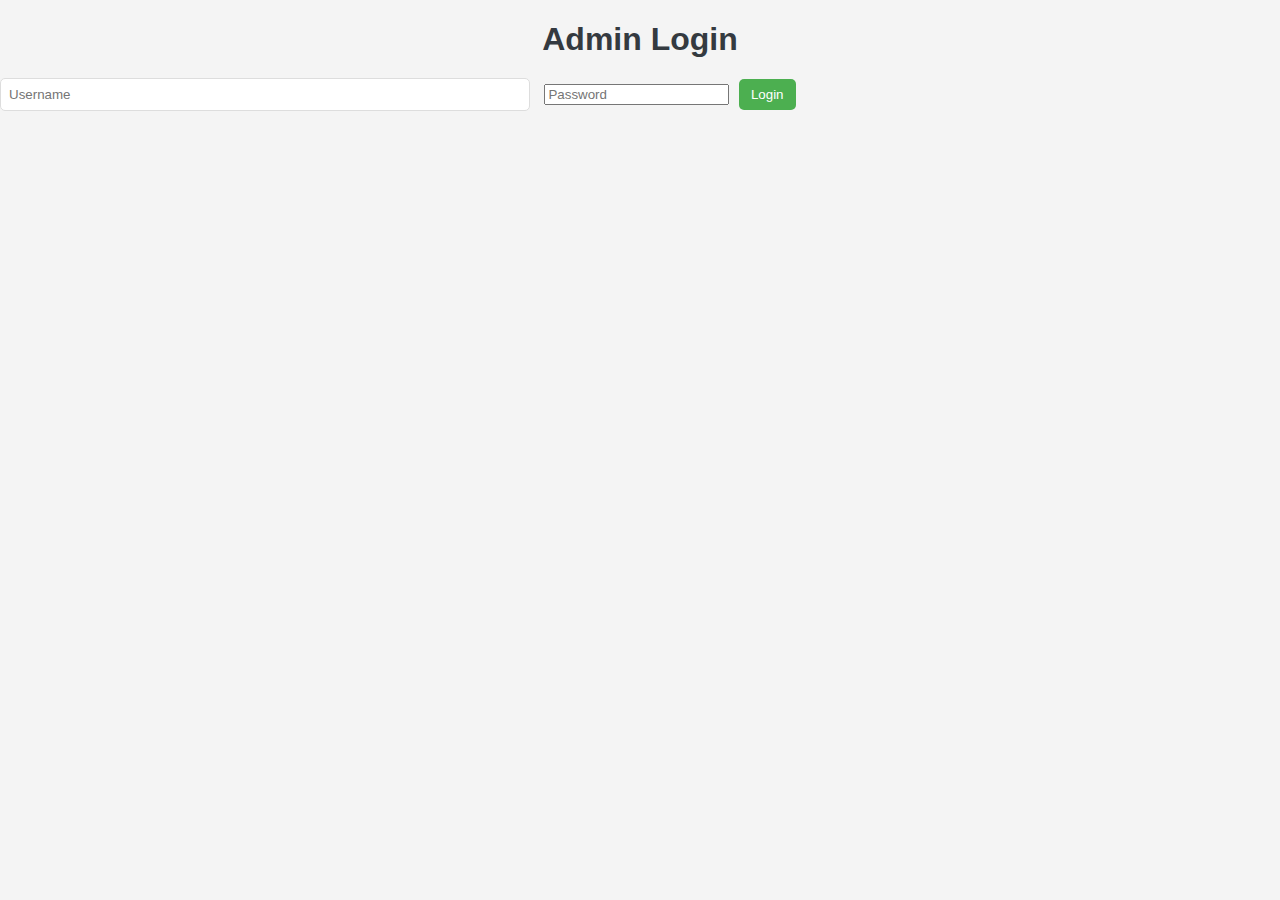
<file: login.html>
<!DOCTYPE html>
<html>
<head>
    <title>Admin Login</title>
    <link rel="stylesheet" href="styles-admin.css">
</head>
<body>
    <h1>Admin Login</h1>
    <form action="/login" method="post">  <!-- تم التعديل هنا -->
        <input type="text" name="username" placeholder="Username" required>
        <input type="password" name="password" placeholder="Password" required>
        <button type="submit">Login</button>
    </form>
</body>
</html>
</file>
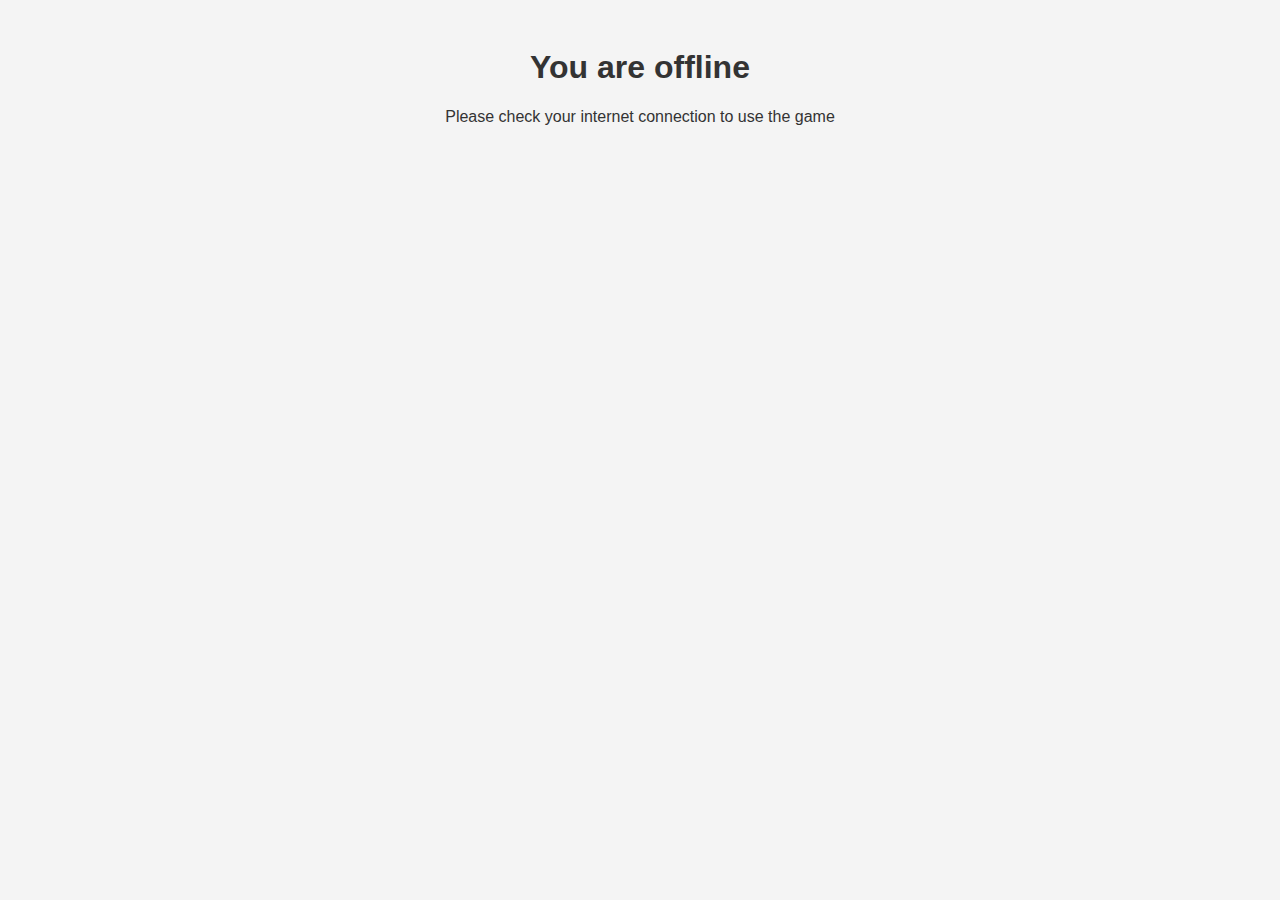
<file: offline.html>
<!DOCTYPE html>
<html lang="en">
<head>
    <meta charset="UTF-8">
    <meta name="viewport" content="width=device-width, initial-scale=1.0">
    <title>Offline</title>
    <style>
        body {
            font-family: sans-serif;
            text-align: center;
            padding: 20px;
            background-color: #f4f4f4;
            color: #333;
        }
    </style>
</head>
<body>
    <h1>You are offline</h1>
    <p>Please check your internet connection to use the game</p>
</body>
</html>
</file>
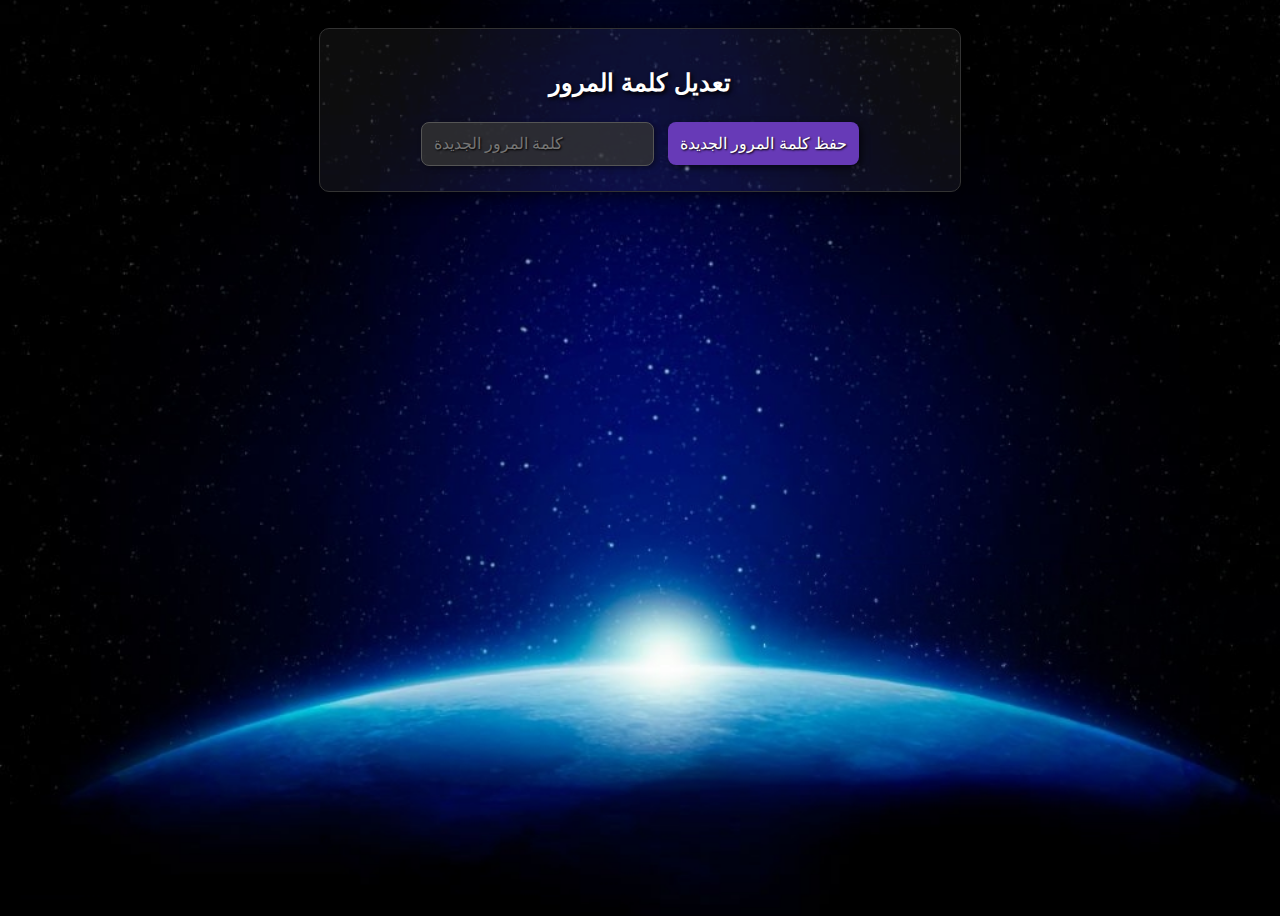
<file: reset-password.html>
<!DOCTYPE html>
<html lang="ar">
<head>
    <meta charset="UTF-8">
    <meta name="viewport" content="width=device-width, initial-scale=1.0">
    <title>تعديل كلمة المرور</title>
    <link rel="stylesheet" href="styles-game.css">
</head>
<body>
    <div class="auth-section" style="display: block;">
        <h2>تعديل كلمة المرور</h2>
        <form id="resetPasswordForm" action="/reset-password" method="post">
          <input type="hidden" name="token" value="<%= token %>">
            <input type="password" name="newPassword" placeholder="كلمة المرور الجديدة" required>
            <button type="submit">حفظ كلمة المرور الجديدة</button>
        </form>
    </div>
      <script>
         document.getElementById('resetPasswordForm').addEventListener('submit', function(event) {
        event.preventDefault();
         const newPassword = document.querySelector('input[name="newPassword"]').value;
        const token = new URLSearchParams(window.location.search).get('token');

        fetch('/reset-password', {
            method: 'POST',
              headers: {
                'Content-Type': 'application/json',
            },
            body: JSON.stringify({
                token:token,
               newPassword: newPassword
            })
        })
        .then(response => response.text())
        .then(data => {
           alert(data);
            window.location.href = '/';
        })
      .catch(error => {
            console.error('Error:', error);
        });
      });
    </script>
</body>
</html>
</file>
<file: styles-admin.css>
body {
    font-family: Arial, sans-serif;
    background-color: #f4f4f4;
    margin: 0;
    padding: 0;
    color: #333;
}

.dashboard-container {
    display: flex;
    min-height: 100vh;
}

.sidebar {
    background-color: #343a40;
    color: white;
    width: 250px;
    padding-top: 20px;
    box-shadow: 2px 0 5px rgba(0, 0, 0, 0.2);
}

.sidebar-header {
    padding: 20px;
    text-align: center;
    border-bottom: 1px solid #555;
}

.sidebar-menu {
    list-style: none;
    padding: 0;
    margin: 0;
}

.sidebar-menu li a {
    display: block;
    padding: 15px 20px;
    color: white;
    text-decoration: none;
    border-bottom: 1px solid #555;
    transition: background-color 0.3s ease;
}

.sidebar-menu li a:hover {
    background-color: #495057;
}

.sidebar-menu li a i {
    margin-right: 10px;
}

.main-content {
    flex: 1;
    padding: 20px;
}
   .notification-area {
    position: absolute;
    top: 20px;
    right: 20px;
    display: flex;
    flex-direction: column;
    align-items: flex-end;
    z-index: 1000;
    }

.notification {
    background-color: #4CAF50;
    color: white;
    padding: 15px 20px;
    margin-bottom: 10px;
    border-radius: 8px;
    font-size: 1em;
    display: flex;
    align-items: center;
        box-shadow: 2px 2px 6px rgba(0, 0, 0, 0.4);
    transform: translateX(100%);
    opacity: 0;
    transition: transform 0.3s ease, opacity 0.3s ease;
 }

.notification.show {
    transform: translateX(0);
    opacity: 1;
}
.notification i {
    margin-left: 10px;
}
.content-section {
    padding: 20px;
    background-color: white;
    border-radius: 8px;
    box-shadow: 0 0 10px rgba(0, 0, 0, 0.1);
    margin-bottom: 20px;
}

h1, h2 {
    color: #343a40;
    margin-bottom: 20px;
     text-align: center;
}
.chart-container{
        display: flex;
    justify-content: space-around;
        flex-wrap: wrap;
}
 .chart-container canvas{
    width: 400px !important;
    height: 300px !important;
}
.stats-cards {
    display: flex;
    flex-wrap: wrap;
    justify-content: space-around;
}

.stats-card {
    background-color: #f8f9fa;
    padding: 20px;
    border-radius: 8px;
    box-shadow: 0 2px 4px rgba(0, 0, 0, 0.1);
    text-align: center;
    margin: 10px;
     flex: 1;
    min-width: 200px;
}

.stats-card i {
    font-size: 2em;
    margin-bottom: 10px;
    color: #343a40;
}

table {
    width: 100%;
    border-collapse: collapse;
    margin-top: 20px;
    border-radius: 8px;
    overflow: hidden;
    box-shadow: 0 0 10px rgba(0, 0, 0, 0.1);
}

th,
td {
    text-align: left;
    padding: 10px;
    border-bottom: 1px solid #ddd;
}

th {
   background-color: #4CAF50;
    color: white;
    font-weight: bold;
}

input[type="text"] {
    width: 40%;
    padding: 8px;
    margin-bottom: 20px;
    border-radius: 5px;
    margin-right: 10px;
    border: 1px solid #ddd;
}
    .filter-container {
     margin-bottom: 20px;
          display: flex;
    align-items: center;
     gap:10px;
}
input[type="number"] {
    width: 100px;
    padding: 5px;
    margin-right: 5px;
    border-radius: 5px;
    border: 1px solid #ddd;
}

select {
    padding: 8px;
    border-radius: 5px;
    border: 1px solid #ddd;
}

button {
    padding: 8px 12px;
    background-color: #4CAF50;
    color: white;
    border: none;
    cursor: pointer;
    border-radius: 5px;
    transition: background-color 0.3s ease;
     margin-left: 5px;
}

button:hover {
    background-color: #367c39;
}
 .delete-button {
    background-color: #f44336;
}

.delete-button:hover {
    background-color: #d32f2f;
}
.styled-table {
    width: 100%;
    border-collapse: collapse;
    margin: 25px 0;
    font-size: 0.9em;
    min-width: 400px;
    box-shadow: 0 0 20px rgba(0, 0, 0, 0.15);
}

.styled-table thead tr {
    background-color: #4CAF50;
    color: #ffffff;
    text-align: left;
}

.styled-table th,
.styled-table td {
    padding: 12px 15px;
    border: 1px solid #ddd;
}

.styled-table tbody tr {
    border-bottom: 1px solid #ddd;
}

.styled-table tbody tr:nth-of-type(even) {
    background-color: #f3f3f3;
}

.styled-table tbody tr:last-of-type {
    border-bottom: 2px solid #4CAF50;
}

.styled-table tbody tr:hover {
    font-weight: bold;
    color: #4CAF50;
    background-color: #f3f3f3
}
.modal {
    display: none;
    position: fixed;
    z-index: 1001;
    left: 0;
    top: 0;
    width: 100%;
    height: 100%;
    overflow: auto;
    background-color: rgba(0,0,0,0.9);
}

.modal-content {
    margin: auto;
    display: block;
        max-width: 80%;
    max-height: 80%;
}
.close-modal{
    position: absolute;
    top: 15px;
    right: 35px;
    color: #f1f1f1;
    font-size: 40px;
    font-weight: bold;
    transition: 0.3s;
    cursor: pointer;
}
.close-modal:hover,
.close-modal:focus {
    color: #bbb;
    text-decoration: none;
    cursor: pointer;
}
.dropdown select {
    padding: 5px;
    border-radius: 5px;
    border: 1px solid #ddd;
    margin-bottom: 10px;
}

.dropdown-content a {
    color: black;
    padding: 12px 16px;
    text-decoration: none;
    display: block;
}

.dropdown-content a:hover {
    background-color: #ddd;
}
@media (max-width: 768px) {
      .dashboard-container {
        flex-direction: column;
       }
       .sidebar{
        width: 100%;
           height: auto;
      }
        .main-content {
           padding: 10px;
        }
          .sidebar-menu li a{
            padding: 10px 15px;
        }
     .stats-cards{
        flex-direction: column;
    }
    .stats-card{
        min-width: auto;
    }
         input[type="text"] {
        width: 90%;
      }
     .chart-container canvas{
        width: 100% !important;
    }
    }
</file>
<file: styles-game.css>
body {
    font-family: 'Tajawal', sans-serif;
    background-color: #000;
    padding: 0;
    text-align: center;
    background-image: url('images/space-background.jpg');
    background-size: cover;
    background-position: center;
    background-repeat: no-repeat;
    display: flex;
    flex-direction: column;
    align-items: center;
    min-height: 100vh;
    color: #fff;
    overflow-x: hidden;
}

#particles-js {
    position: absolute;
    width: 100%;
    height: 100%;
    top: 0;
    left: 0;
    z-index: -1;
}

h1,
h2,
h3 {
    color: #fff;
    text-shadow: 2px 2px 4px #000;
}

input,
button {
    padding: 12px;
    margin: 5px;
    border: 1px solid #555;
    border-radius: 8px;
    font-size: 16px;
    background-color: rgba(51, 51, 51, 0.8);
    color: #fff;
    transition: background-color 0.3s ease;
    text-shadow: 1px 1px 2px #000;
    box-shadow: 2px 2px 5px rgba(0, 0, 0, 0.4);
}

button {
    background-color: #673ab7;
    color: white;
    cursor: pointer;
     text-shadow: 1px 1px 2px #000;
     border: none;
     box-shadow: 3px 3px 7px rgba(0, 0, 0, 0.6);
}

button:hover {
    background-color: #4527a0;
}

.sound-control {
    position: absolute;
    top: 10px;
    left: 10px;
}

.sound-button {
    background-color: transparent;
    color: #fff;
    border: none;
    font-size: 20px;
    cursor: pointer;
    outline: none;
    transition: color 0.3s ease;
       text-shadow: 1px 1px 2px #000;

}

.sound-button:hover {
    color: #673ab7;
}

table {
    width: 80%;
    border-collapse: collapse;
    margin: 20px auto;
    background-color: rgba(34, 34, 34, 0.8);
    border-radius: 10px;
    overflow: hidden;
    box-shadow: 0 0 10px rgba(0, 0, 0, 0.5);
}

th,
td {
    padding: 12px;
    text-align: center;
    color: #fff;
      text-shadow: 1px 1px 2px #000;
}

th {
    background-color: #673ab7;
    color: white;
}

tr:nth-child(even) {
    background-color: rgba(51, 51, 51, 0.5);
}

.auth-section,
.add-user-section,
.login-section,
.game-section,
.profile-section,
.game-options-section {
    margin: 20px auto;
    padding: 20px;
    background-color: rgba(255, 255, 255, 0.05);
    border-radius: 10px;
     border: 1px solid #333;
    box-shadow: 0 0 20px rgba(0, 0, 0, 0.8);
    width: 70%;
    max-width: 600px;
    text-align: center;
    z-index: 1;
    display: flex;
    flex-direction: column;
    align-items: center;
}

.game-options-section .options-container {
   width: 80%;
    max-width: 500px;
    display: flex;
    flex-direction: column;
    align-items: center;
    margin: 0 auto;
}
.game-options-section .options-container .option {
    display: flex;
     width: 100%;
     justify-content: flex-start;
     align-items: center;
     margin-bottom: 10px;
     padding: 10px;
     border: 1px solid #555;
     border-radius: 5px;
     transition: background-color 0.3s ease;
     background-color: #333;
 }
 .game-options-section .options-container .option:hover {
      background-color: #444;
 }
 
 .game-options-section .options-container .option button {
     flex: 0 0 auto;
     padding: 10px 15px;
     font-size: 1em;
     margin-right: 10px;
     white-space: nowrap;
 }
 .game-options-section .options-container .option span{
     flex: 1;
     text-align: left;
     font-size: 14px;
         color:#ccc;
             text-shadow: 1px 1px 2px #000;
 }
 
 .add-balance-section {
     display: flex;
     flex-direction: column;
     align-items: center;
     margin-bottom: 20px;
 }
 
 .add-balance-section input {
     width: 200px;
 }
 
 .multiplier {
     font-size: 3em;
     font-weight: bold;
     color: #673ab7;
     margin: 30px auto;
     animation: multiplierAnimation 1s infinite;
     display: flex;
     align-items: center;
     justify-content: center;
        text-shadow: 2px 2px 4px #000;
 }
 
 @keyframes multiplierAnimation {
     0% {
         transform: scale(1);
         color: #673ab7;
     }
 
     50% {
         transform: scale(1.2);
         color: #ff9800;
     }
 
     100% {
         transform: scale(1);
         color: #673ab7;
     }
 }
 
 .explosion-image {
     width: 60px;
     height: 60px;
     vertical-align: middle;
     margin-left: 10px;
     animation: explosionAnimation 0.5s ease-out;
 }
 
 @keyframes explosionAnimation {
     0% {
         transform: scale(0);
         opacity: 1;
     }
     100% {
         transform: scale(1.5);
         opacity: 0;
     }
 }
 
 .progress-container {
     width: 80%;
     height: 60px;    margin: 30px auto;
     position: relative;
     overflow: hidden;
     display: flex;
     align-items: center;
     justify-content: center;
       background: linear-gradient(to right, #333, #555);
       border-radius: 5px;
 }
 
 .bird-progress {
     position: absolute;
     height: 60px;
     left: 0;
     transition: left 0.1s linear;
 }
 .animation-line{
        position: absolute;
         height: 10px;
     left: 0;
        top: 50%;
           transform: translateY(-50%);
        background: linear-gradient(to right, red, rgba(255, 0, 0, 0.1));
        box-shadow: 0 0 15px rgba(255, 0, 0, 0.3);
     transition: width 0.1s linear,box-shadow 0.1s linear ;
       border-radius: 5px;
 }
 
 #chatBox {
     margin: 20px auto;
     padding: 20px;
     background-color: rgba(255, 255, 255, 0.1);
     border-radius: 10px;
     box-shadow: 0 0 10px rgba(0, 0, 0, 0.5);
     width: 50%;
 }
 
 #chatMessages {
     height: 150px;
     overflow-y: scroll;
     border: 1px solid #555;
     padding: 10px;
     margin-bottom: 10px;
     background-color: #333;
     color: #fff;
 }
 
 #chatInput {
     width: 70%;
 }
 
 .bet-options {
     display: flex;
     justify-content: center;
     flex-wrap: wrap;
     margin-bottom: 20px;
 }
 
 .bet-options button {
     margin: 5px;
     padding: 12px;
     font-size: 18px;
 }
 
 .bet-input {
     display: flex;
     justify-content: center;
     align-items: center;
     margin-bottom: 15px;
 }
 
 .bet-input .start-bet-button {
     margin-left: 10px;
     padding: 12px 20px;
     font-size: 18px;
 }
 
 
 .bet-control {
     padding: 10px;
     margin: 5px;
     cursor: pointer;
 }
 
 .top-section {
     display: flex;
     justify-content: space-between;
     align-items: center;
     width: 100%;
     padding: 10px 20px;
     margin-bottom: 20px;
     box-sizing: border-box;
 }
 
 .game-title {
     display: flex;
     align-items: center;
 }
 .share-button {
     background-color: #673ab7;
     color: white;
     border: none;
     cursor: pointer;
     padding: 10px 15px;
     font-size: 16px;
      margin-left: 10px;
     border-radius: 5px;
     box-shadow: 2px 2px 5px rgba(0, 0, 0, 0.5);
     transition: background-color 0.3s ease;
 }
 .share-button:hover,
 .share-button:focus {
     background-color: #4527a0;
 }
 .game-logo {
     width: 80px;
     height: auto;
     margin-right: 15px;
 }
 
 #gameTitle {
     font-family: 'Bangers', cursive;
     font-size: 2em;
     margin: 0;
     text-shadow: 2px 2px 4px #000;
 }
 
 .user-info {
     display: flex;
     align-items: center;
 }
 
 .dropbtn {
     padding: 10px 15px;
     font-size: 16px;
     margin-left: 15px;
 }
 
 
 .balance-container {
     text-align: center;
     margin-bottom: 15px;
     margin-top: 10px;
     font-size: 1.3em;
     font-weight: bold;
     color: #fff;
     text-shadow: 1px 1px 2px #000;
 }
 
 .balance-container h3{
   font-size: 1em;
   margin: 0;
 }
 
 
 .transaction-section {
     display: flex;
     align-items: center;
     margin-right: 20px;
 }
 
 .transaction-container {
     display: flex;
     flex-direction: column;
     margin-bottom: 10px;
 }
 
 .transaction-tabs {
     display: flex;
     justify-content: center;
     margin-bottom: 10px;
 }
 
 .transaction-tabs .tab-button {
     padding: 10px;
     margin: 0 5px;
     border: 1px solid #555;
     border-radius: 5px;
     font-size: 16px;
     background-color: #333;
     color: #fff;
     cursor: pointer;
     transition: background-color 0.3s ease;
 }
 
 .transaction-tabs .tab-button.active {
     background-color: #673ab7;
 }
 
 .transaction-content {
     padding: 10px;
     background-color: rgba(255, 255, 255, 0.1);
     border-radius: 10px;
     display: flex;
     flex-direction: column;
     align-items: center;
 }
 
 .transaction-section input {
     width: 100px;
     margin-right: 5px;
 }
 
 .transaction-tab {
     display: none;
     width: 90%;
 }
 
 .transaction-tab.active {
     display: flex;
     flex-direction: column;
 }
 
 #logoutButton {
     margin-left: 20px;
     margin-top: 0;
     padding: 10px;
     display: none;
 }
 
 .game-section h1 {
     text-align: center;
     margin-bottom: 10px;
 }
 
 /* منطقة الإشعارات */
 .notification-area {
     position: absolute;
     top: 50%;
     left: 50%;
     transform: translate(-50%, -50%);
     display: flex;
     flex-direction: column;
     align-items: center;
     pointer-events: none;
     z-index: 1000;
 }
 
 .notification {
     background-color: rgba(0, 0, 0, 0.7);
     color: white;
     padding: 15px 20px;
     margin-bottom: 10px;
     border-radius: 8px;
     font-size: 1.2em;
     display: flex;
     align-items: center;
     opacity: 0;
     transform: translateY(-20px);
     pointer-events: auto;
        text-shadow: 1px 1px 2px #000;
     box-shadow: 4px 4px 10px rgba(0, 0, 0, 0.7);
 }
 
 /* تعديل نمط الصور في الإشعارات */
 .notification-image {
     width: 35px;
     height: 35px;
     margin-left: 10px;
     margin-right: 8px;
     vertical-align: middle;
     border-radius: 50%;
     box-shadow: 2px 2px 5px rgba(0, 0, 0, 0.5);
 }
 
 
 .notification i {
     margin-left: 10px;
 }
 
 .win-notification {
     background-color: rgba(103, 58, 183, 0.8);
 }
 
 .lose-notification {
     background-color: rgba(244, 67, 54, 0.8);
 }
 
 .dropbtn {
     background-color: #673ab7;
     color: white;
     padding: 10px;
     font-size: 16px;
     border: none;
     cursor: pointer;
     border-radius: 5px;
     transition: background-color 0.3s ease;
     margin-left: 20px;
     box-shadow: 2px 2px 5px rgba(0, 0, 0, 0.5);
 }
 
 .dropbtn:hover,
 .dropbtn:focus {
     background-color: #4527a0;
 }
 
 .dropdown {
     position: relative;
     display: inline-block;
 }
 
 .dropdown-content {
     display: none;
     position: absolute;
     background-color: #f1f1f1;
     min-width: 160px;
     box-shadow: 0px 8px 16px 0px rgba(0, 0, 0, 0.2);
     z-index: 1;
     right: 0;
 }
 
 .dropdown-content a {
     color: black;
     padding: 12px 16px;
     text-decoration: none;
     display: block;
 }
 
 .dropdown-content a:hover {
     background-color: #ddd;
 }
 
 .dropdown:hover .dropdown-content {
     display: block;
 }
 
 .options-container {
     display: flex;
     flex-direction: column;
     align-items: center;
 }
 
 .options-container button {
     margin-bottom: 10px;
 }
 
 /* استعلامات الوسائط للهواتف */
 @media (max-width: 768px) {
     .auth-section,
     .add-user-section,
     .login-section,
     .game-section,
     .profile-section,
     .game-options-section {
         width: 95%;
         max-width: none;
         margin: 10px auto;
         padding: 15px;
     }
 
     h1 {
         font-size: 2em;
     }
 
     h2 {
         font-size: 1.6em;
     }
 
     h3 {
         font-size: 1.3em;
     }
 
     input,
     button,
     .dropbtn {
         padding: 10px;
         font-size: 14px;
     }
 
     .bet-options button {
         padding: 10px;
         font-size: 16px;
     }
 
     .multiplier {
         font-size: 2.5em;
         margin: 20px auto;
     }
 
     .game-logo {
         width: 80px;
     }
 
     table {
         width: 95%;
         font-size: 0.9em;
         margin: 10px auto;
     }
 
     th,
     td {
         padding: 8px;
     }
 
     .balance-container h3{
       font-size: 1em;
     }
 
     .notification {
         padding: 10px 15px;
         font-size: 1em;
         border-radius: 8px;
     }
 
     .notification-image {
         width: 25px;
         height: 25px;
         margin-left: 8px;
         margin-right: 3px;
     }
 
     .game-options-section .options-container {
         width: 95%;
         max-width: none;
     }
 
     .game-options-section .options-container .option span{
         font-size: 12px;
     }
 
     .bet-input .start-bet-button {
         margin-left: 5px;
         padding: 10px 15px;
         font-size: 16px;
     }
     .bet-input input[type="number"] {
         width: 150px;
     }
     .bet-control {
         padding: 8px;
         margin: 3px;
     }
     .bet-options button {
         margin: 3px;
         padding: 10px;
         font-size: 14px;
     }
     .progress-container {
         height: 50px;
         margin: 20px auto;
     }
 
     .bird-progress {
         height: 50px;
     }
 }
 .dark-theme {
   background-color: #1a1a1a;
    color: #ddd;
 
 }
 .dark-theme h1,
 .dark-theme h2,
 .dark-theme h3 {
   color: #ddd;
 }
 .dark-theme input,
 .dark-theme button,
 .dark-theme .dropbtn {
      background-color: #333;
     color: #ddd;
 }
 
 .dark-theme .notification {
     background-color: rgba(51, 51, 51, 0.9);
 }
 .dark-theme .game-options-section .options-container .option{
  background-color: #333;
 }
 .dark-theme table{
    background-color: rgba(51, 51, 51, 0.8);
 }
 .dark-theme  tr:nth-child(even) {
  background-color: rgba(68, 68, 68, 0.8);
 }
</file>
